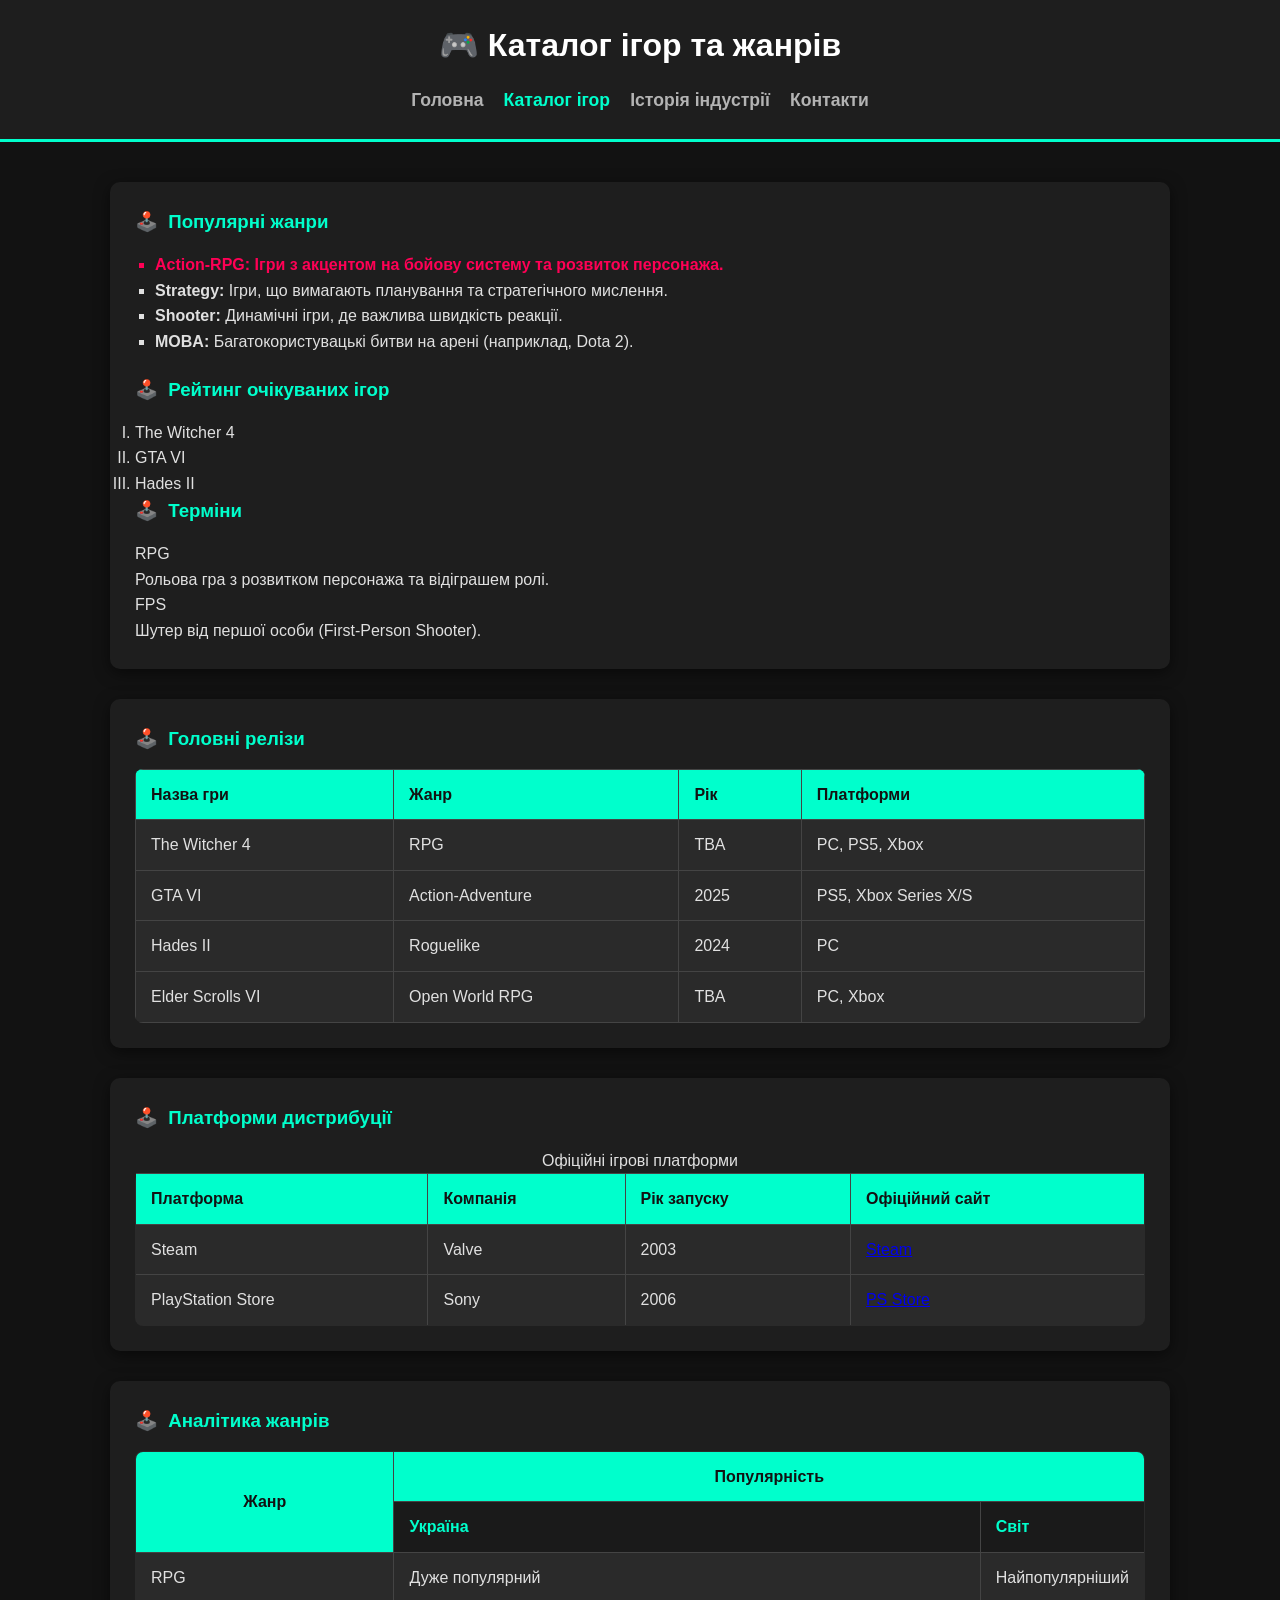
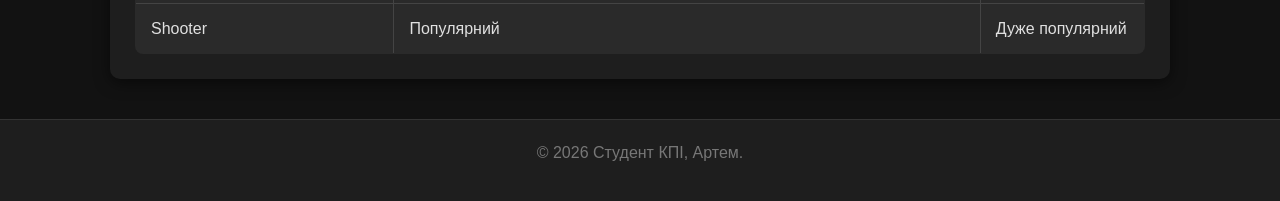
<file: catalog.html>
<!DOCTYPE html>
<html lang="uk">
<head>
    <meta charset="UTF-8">
    <meta name="viewport" content="width=device-width, initial-scale=1.0">
    <title>Каталог ігор | Лабораторна №2</title>
    <link rel="stylesheet" href="style.css">
</head>
<body>

    <header>
        <h1>🎮 Каталог ігор та жанрів</h1>
        <nav class="top-menu">
            <a href="index.html">Головна</a>
            <a href="catalog.html" style="color: #00ffcc;">Каталог ігор</a>
            <a href="history.html">Історія індустрії</a>
            <a href="contacts.html">Контакти</a>
        </nav>
    </header>

    <main>
        <section>
            <h3>Популярні жанри</h3>
            <ul class="genre-list">
                <li><b>Action-RPG:</b> Ігри з акцентом на бойову систему та розвиток персонажа.</li>
                <li><b>Strategy:</b> Ігри, що вимагають планування та стратегічного мислення.</li>
                <li><b>Shooter:</b> Динамічні ігри, де важлива швидкість реакції.</li>
                <li><b>MOBA:</b> Багатокористувацькі битви на арені (наприклад, Dota 2).</li>
            </ul>

            <h3>Рейтинг очікуваних ігор</h3>
            <ol type="I">
                <li>The Witcher 4</li>
                <li>GTA VI</li>
                <li>Hades II</li>
            </ol>

            <h3>Терміни</h3>
            <dl>
                <dt>RPG</dt>
                <dd>Рольова гра з розвитком персонажа та відіграшем ролі.</dd>
                <dt>FPS</dt>
                <dd>Шутер від першої особи (First-Person Shooter).</dd>
            </dl>
        </section>

        <section>
            <h3>Головні релізи</h3>
            <table class="games-table">
                <thead>
                    <tr>
                        <th>Назва гри</th>
                        <th>Жанр</th>
                        <th>Рік</th>
                        <th>Платформи</th>
                    </tr>
                </thead>
                <tbody>
                    <tr>
                        <td>The Witcher 4</td>
                        <td>RPG</td>
                        <td>TBA</td>
                        <td>PC, PS5, Xbox</td>
                    </tr>
                    <tr>
                        <td>GTA VI</td>
                        <td>Action-Adventure</td>
                        <td>2025</td>
                        <td>PS5, Xbox Series X/S</td>
                    </tr>
                    <tr>
                        <td>Hades II</td>
                        <td>Roguelike</td>
                        <td>2024</td>
                        <td>PC</td>
                    </tr>
                    <tr>
                        <td>Elder Scrolls VI</td>
                        <td>Open World RPG</td>
                        <td>TBA</td>
                        <td>PC, Xbox</td>
                    </tr>
                </tbody>
            </table>
        </section>

        <section>
            <h3>Платформи дистрибуції</h3>
            <table class="demo-table" border="1" cellpadding="8" cellspacing="0">
                <caption>Офіційні ігрові платформи</caption>
                <tr class="demo-head">
                    <th>Платформа</th>
                    <th>Компанія</th>
                    <th>Рік запуску</th>
                    <th>Офіційний сайт</th>
                </tr>
                <tr>
                    <td>Steam</td>
                    <td>Valve</td>
                    <td>2003</td>
                    <td><a href="https://store.steampowered.com" target="_blank" rel="noopener">Steam</a></td>
                </tr>
                <tr>
                    <td>PlayStation Store</td>
                    <td>Sony</td>
                    <td>2006</td>
                    <td><a href="https://store.playstation.com" target="_blank" rel="noopener">PS Store</a></td>
                </tr>
            </table>
        </section>

        <section>
            <h3>Аналітика жанрів</h3>
            <table class="complex-demo" border="1" cellpadding="8" cellspacing="0">
                <colgroup>
                    <col span="1" style="width:30%">
                    <col span="2" style="width:70%">
                </colgroup>
                <tr>
                    <th rowspan="2" style="text-align: center; vertical-align: middle;">Жанр</th>
                    <th colspan="2" style="text-align: center;">Популярність</th>
                </tr>
                <tr>
                    <th style="background-color: #1a1a1a; color: #00ffcc;">Україна</th>
                    <th style="background-color: #1a1a1a; color: #00ffcc;">Світ</th>
                </tr>
                <tr>
                    <td>RPG</td>
                    <td>Дуже популярний</td>
                    <td>Найпопулярніший</td>
                </tr>
                <tr>
                    <td>Shooter</td>
                    <td>Популярний</td>
                    <td>Дуже популярний</td>
                </tr>
            </table>
        </section>
    </main>

    <footer>
        <p>© 2026 Студент КПІ, Артем.</p>
    </footer>
</body>
</html>
</file>
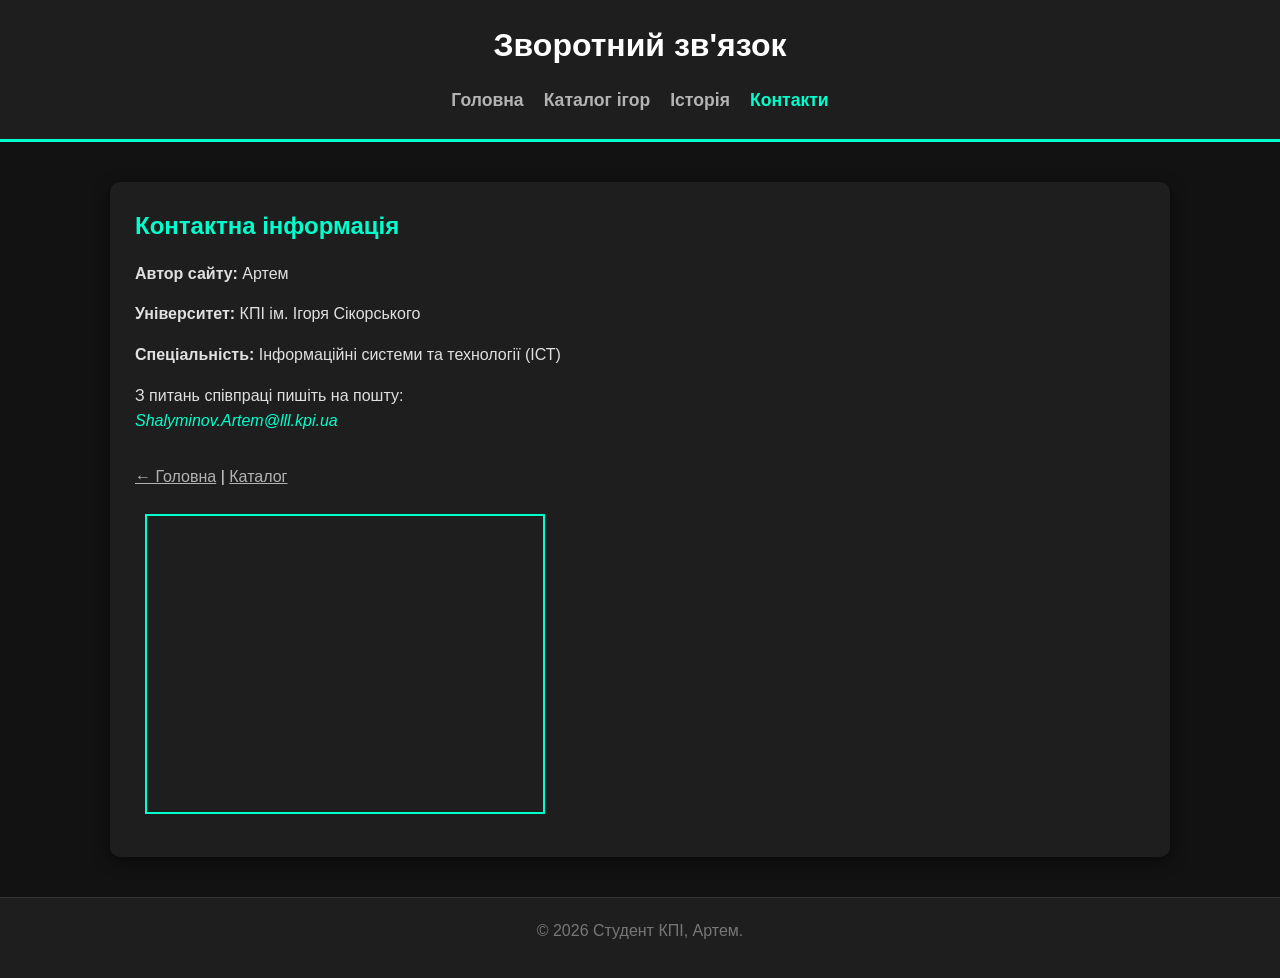
<file: contacts.html>
<!DOCTYPE html>
<html lang="uk">
<head>
    <meta charset="UTF-8">
    <meta name="viewport" content="width=device-width, initial-scale=1.0">
    <title>Контакти</title>
    <link rel="stylesheet" href="style.css">
</head>
<body>
    <header>
        <h1>Зворотний зв'язок</h1>
        <nav class="top-menu">
            <a href="index.html">Головна</a>
            <a href="catalog.html">Каталог ігор</a>
            <a href="history.html">Історія</a>
            <a href="contacts.html" style="color: #00ffcc;">Контакти</a>
        </nav>
    </header>

    <main>
        <section class="contact-wrapper">
            <div class="contact-info">
                <h2>Контактна інформація</h2>
                <p><b>Автор сайту:</b> Артем</p>
                <p><b>Університет:</b> КПІ ім. Ігоря Сікорського</p>
                <p><b>Спеціальність:</b> Інформаційні системи та технології (ІСТ)</p>
                <p>З питань співпраці пишіть на пошту: <br>
                <i style="color: #00ffcc;">Shalyminov.Artem@lll.kpi.ua</i></p>

                <p style="margin-top: 30px;">
                    <a href="index.html" style="color: #b3b3b3;">← Головна</a> | 
                    <a href="catalog.html" style="color: #b3b3b3;">Каталог</a>
                </p>
            </div>

            <div class="contact-map">
                <iframe
                    src="https://maps.google.com/maps?q=KPI,Kyiv&t=&z=13&ie=UTF8&iwloc=&output=embed"
                    width="400"
                    height="300"
                    style="border: 2px solid #00ffcc; margin: 10px;"
                    allowfullscreen=""
                    loading="lazy">
                </iframe>
            </div>
        </section>
    </main>

    <footer>
        <p>© 2026 Студент КПІ, Артем.</p>
    </footer>
</body>
</html>
</file>
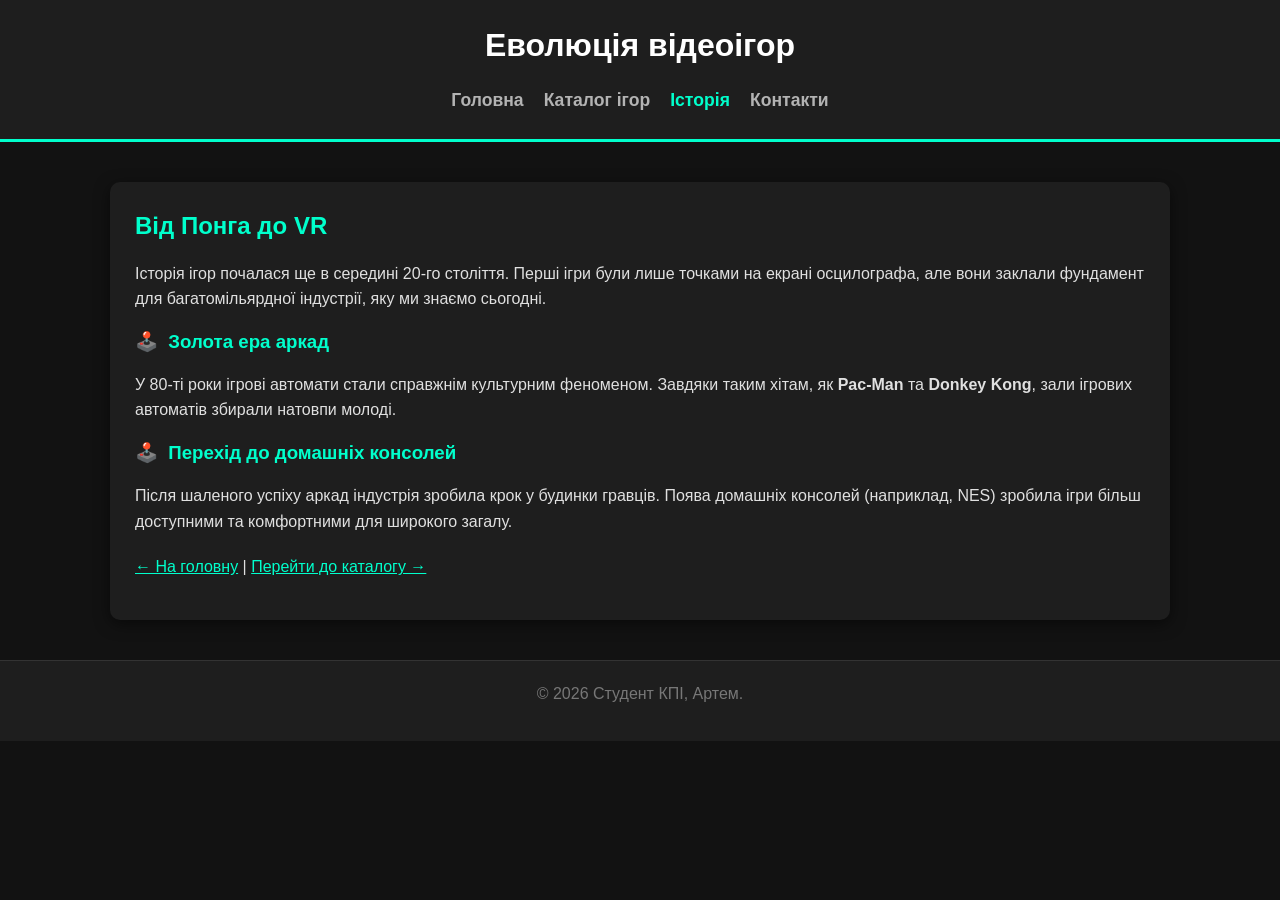
<file: history.html>
<!DOCTYPE html>
<html lang="uk">
<head>
    <meta charset="UTF-8">
    <meta name="viewport" content="width=device-width, initial-scale=1.0">
    <title>Історія ігор</title>
    <link rel="stylesheet" href="style.css">
</head>
<body>
    <header>
        <h1>Еволюція відеоігор</h1>
        <nav class="top-menu">
            <a href="index.html">Головна</a>
            <a href="catalog.html">Каталог ігор</a>
            <a href="history.html" style="color: #00ffcc;">Історія</a>
            <a href="contacts.html">Контакти</a>
        </nav>
    </header>

    <main>
        <section>
            <h2>Від Понга до VR</h2>
            <p>Історія ігор почалася ще в середині 20-го століття. Перші ігри були лише точками на екрані осцилографа, але вони заклали фундамент для багатомільярдної індустрії, яку ми знаємо сьогодні.</p>

            <h3 id="arcade">Золота ера аркад</h3>
            <p>У 80-ті роки ігрові автомати стали справжнім культурним феноменом. Завдяки таким хітам, як <b>Pac-Man</b> та <b>Donkey Kong</b>, зали ігрових автоматів збирали натовпи молоді.</p>

            <h3>Перехід до домашніх консолей</h3>
            <p>Після шаленого успіху аркад індустрія зробила крок у будинки гравців. Поява домашніх консолей (наприклад, NES) зробила ігри більш доступними та комфортними для широкого загалу.</p>

            <p style="margin-top: 20px;">
                <a href="index.html" style="color: #00ffcc;">← На головну</a> | 
                <a href="catalog.html" style="color: #00ffcc;">Перейти до каталогу →</a>
            </p>
        </section>
    </main>

    <footer>
        <p>© 2026 Студент КПІ, Артем.</p>
    </footer>
</body>
</html>
</file>
<file: style.css>
* {
    margin: 0;
    padding: 0;
    box-sizing: border-box;
}

body {
    font-family: 'Segoe UI', Tahoma, Geneva, Verdana, sans-serif;
    background-color: #121212;
    color: #e0e0e0;
    line-height: 1.6;
}

header {
    background-color: #1e1e1e;
    padding: 20px 0;
    border-bottom: 3px solid #00ffcc;
    text-align: center;
}

header h1 {
    color: #fff;
    margin-bottom: 15px;
    font-size: 2rem;
}

.top-menu {
    display: flex;
    justify-content: center;
    gap: 20px;
}

.top-menu a {
    color: #b3b3b3;
    text-decoration: none;
    font-weight: bold;
    font-size: 1.1rem;
    transition: color 0.3s, text-shadow 0.3s;
    padding-bottom: 3px;
    border-bottom: 2px solid transparent;
}

.top-menu a:hover, .top-menu a.active-nav {
    color: #00ffcc;
    border-bottom: 2px solid #00ffcc;
    text-shadow: 0 0 8px rgba(0, 255, 204, 0.6);
}

main {
    max-width: 1100px;
    margin: 40px auto;
    padding: 0 20px;
}

section {
    display: block;
    background-color: #1e1e1e;
    padding: 25px;
    border-radius: 10px;
    margin-bottom: 30px;
    box-shadow: 0 4px 15px rgba(0, 0, 0, 0.5);
}

h2, h3 {
    color: #00ffcc;
    margin-bottom: 15px;
}

p {
    margin-bottom: 15px;
}

.genre-list, .short-list {
    list-style-type: square;
    margin-left: 20px;
    margin-bottom: 20px;
}

table {
    width: 100%;
    border-collapse: collapse;
    margin-top: 15px;
    background-color: #2a2a2a;
    border-radius: 8px;
    overflow: hidden;
}

th, td {
    padding: 12px 15px;
    text-align: left;
    border: 1px solid #444; 
}

th {
    background-color: #00ffcc;
    color: #121212;
    font-weight: bold;
}

.image-gallery {
    display: flex;
    align-items: center;
    justify-content: center;
    margin: 30px 0;
}

.image-gallery img {
    border-radius: 8px;
    border: 2px solid #333;
}

footer {
    text-align: center;
    padding: 20px;
    background-color: #1e1e1e;
    color: #777;
    margin-top: 40px;
    border-top: 1px solid #333;
}

h3::before {
    content: "🕹️ ";
    margin-right: 5px;
}

.genre-list li:first-child, .short-list li:first-child {
    color: #ff0055;
    font-weight: bold;
}

.game-of-the-month-card {
    position: relative;
    background-color: #262626;
    padding: 20px;
    border-radius: 8px;
    border: 1px solid #444;
}

.hot-badge {
    position: fixed;
    botoom: 20px;
    right: 20px;
    z-index: 100;
    background-color: #ff0055;
    color: #fff;
    font-weight: bold;
    padding: 10px 15px;
    border-radius: 20px;
    box-shadow: 0 4px 10px rgba(255, 0, 85, 0.4);
}

.float-image {
    float: left;
    margin-right: 20px;
    margin-bottom: 10px;
    border-radius: 8px;
    border: 2px solid #00ffcc;
}

.clearfix {
    clear: both;
}

.text-highlight {
    display: inline;
    color: #00ffcc;
    background-color: rgba(0, 255, 204, 0.1);
    padding: 0 5px;
    border-radius: 3px;
}

.content-link:link {
    color: #00ffcc;
    text-decoration: none;
}

.content-link:visited {
    color: #b088f5;
}

.content-link:hover {
    color: #ff0055;
    text-decoration: underline;
}

.content-link:active {
    color: #ffff00;
}

.content-link::after {
    content: " ↗";
    font-size: 0.8rem;
}
</file>
